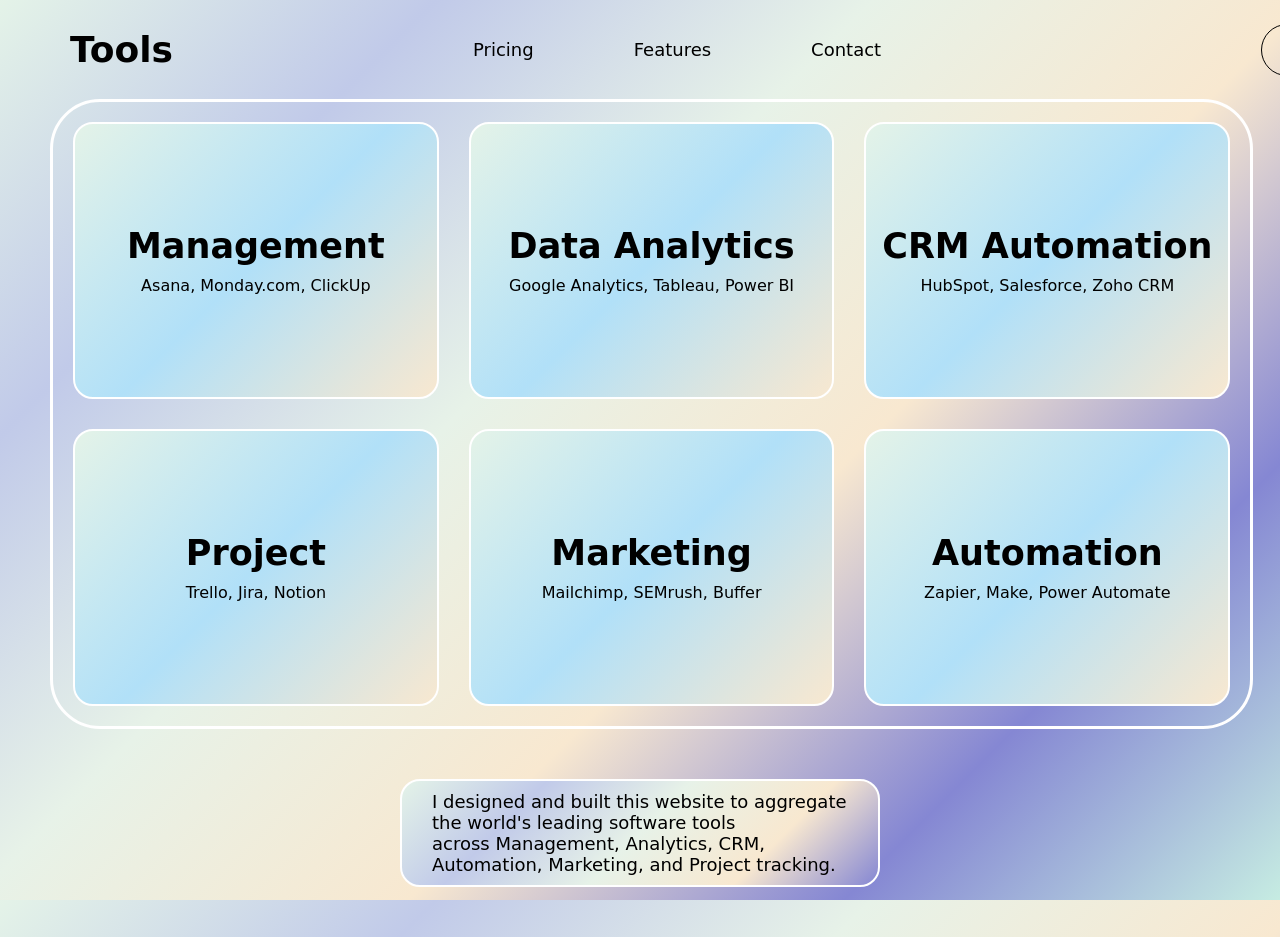
<file: index.html>
<!DOCTYPE html>
<html lang="en">
<head>
    <meta charset="UTF-8">
    <meta name="viewport" content="width=device-width, initial-scale=1.0">
    <title>Tools</title>
    <link rel="stylesheet" href="design.css">
</head>
<body>
    <header>
        <div class="headerleft">
            <h1>Tools</h1>
        </div>
        <div class="headerbtw">
            <p>Pricing</p>
            <p>Features</p>
            <p>Contact</p>
        </div>
        <div class="headerright">
            <button id="b1">
                Sign up
            </button>
            <button id="b2">
                Tools
            </button>
        </div>
    </header>
    <main>
        <div class="box">
            <h3>Management</h3>
            <p>Asana, Monday.com, ClickUp</p>
        </div>
        <div class="box">
            <h3>Data Analytics</h3>
            <p>Google Analytics, Tableau, Power BI</p>
        </div>
        <div class="box">
            <h3>CRM Automation</h3>
            <p>HubSpot, Salesforce, Zoho CRM</p>
        </div>
        <div class="box">
            <h3>Project</h3>
            <p>Trello, Jira, Notion</p>
        </div>
        <div class="box">
            <h3>Marketing</h3>
            <p>Mailchimp, SEMrush, Buffer</p>
        </div>
        <div class="box">
            <h3>Automation</h3>
            <p> Zapier, Make, Power Automate</p>
        </div>
    </main>
    <footer>
        <div class="foot">
            <p>I designed and built this website to aggregate the world's leading software tools<br> across Management, Analytics, CRM, Automation, Marketing, and Project tracking.</p>
        </div>
    </footer>
</body>
</html>
</file>
<file: design.css>
*{
    margin: 0;
    padding: 0;
    box-sizing: border-box;
}
html,body{
    height: 100%;
    width: 100%;
    font-family: system-ui, -apple-system, BlinkMacSystemFont, 'Segoe UI', Roboto, Oxygen, Ubuntu, Cantarell, 'Open Sans', 'Helvetica Neue', sans-serif;
    background: linear-gradient(135deg,#E4F3E8,#C1CAE9,#E7F2E8,#F8E8D0,#8587D3,#C6ECE2);
}
header{
    height: 11%;
    width: 100%;
    display: flex;
    /* justify-content: space-between; */
    padding: 20px 70px;
    align-items: center;
    font-size: 18px;
}
.headerleft{
    padding-right: 300px;
}
.headerbtw{
    display: flex;
    align-items: center;
    gap: 100px;
    padding-right: 380px;
}
.headerbtw p{
    cursor: pointer;

}
.headerbtw p:hover{
    text-decoration: underline;
    text-decoration-thickness: 3px;
    text-underline-offset: 8px;
}
.headerright{
    display: flex;
    gap: 30px;
}
#b1:hover{
    background-color: #8587D3;
}
#b2:hover{
    background-color: #8587D3;
}
#b1{
    padding: 10px 20px;
    background-color: transparent;
    border: black 1px solid;
    border-radius: 50px;
    font-weight: 600;
    cursor: pointer;

}
#b2{
    padding: 10px 30px;
    color: white;
    background-color: black;
    border: black 1px solid;
    border-radius: 50px;
    cursor: pointer;

    font-weight: 600;
}
main{
    height: 70%;
    width: 94%;
    border: white 3px solid;
    margin-left: 50px;
    margin-right: 50px;
    border-radius: 50px;
    display: grid;
    grid-template-columns: repeat(3,1fr);
    padding: 20px 20px;
    gap: 30px;
}
.box{
    border: white 2px solid;
    border-radius: 20px;
    display: flex;
    flex-direction: column;
    justify-content: center;
    align-items: center;
    background: linear-gradient(135deg,#E4F3E8,#b1e0f8,#F8E8D0);
}
.box h3{
    font-size: 35px;
    padding-bottom: 10px;
}
footer{
    padding: 50px 400px;
    font-size: 18px;
}
.foot{
    border: white 2px solid;
    border-radius: 20px;
    padding: 10px 30px;
    background:linear-gradient(135deg,#E4F3E8,#C1CAE9,#E7F2E8,#F8E8D0,#8587D3) ;
}
</file>
